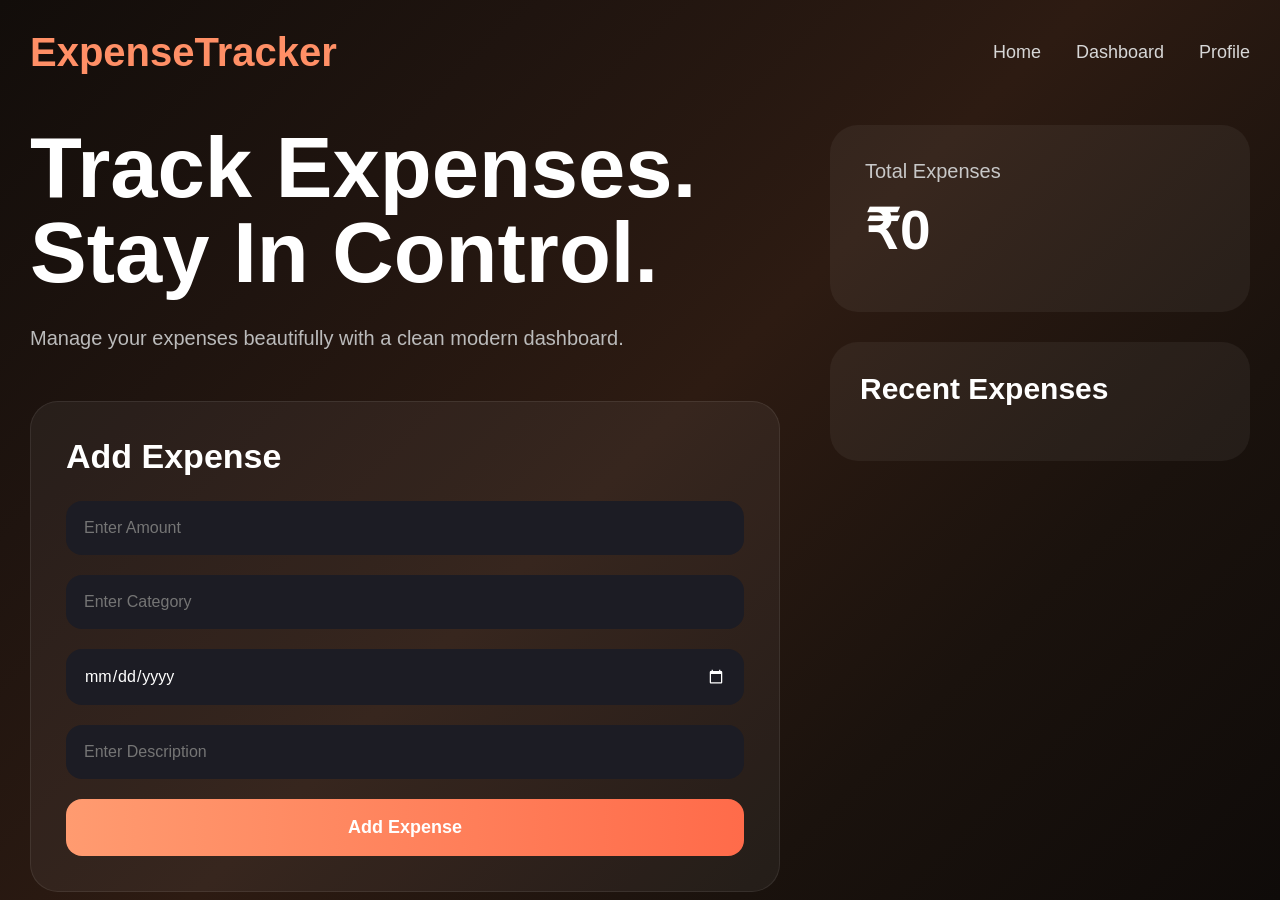
<file: src/main/resources/static/index.html>
<!DOCTYPE html>
<html lang="en">
<head>
    <meta charset="UTF-8">
    <meta name="viewport"
          content="width=device-width, initial-scale=1.0">

    <title>Expense Tracker</title>

    <link rel="stylesheet" href="style.css">
</head>

<body>

<div class="container">

    <!-- NAVBAR -->

    <nav class="navbar">

        <h1>ExpenseTracker</h1>

        <div class="nav-links">

            <a href="index.html">Home</a>

            <a href="index.html">Dashboard</a>

            <a href="profile.html">Profile</a>

        </div>

    </nav>


    <!-- MAIN -->

    <div class="main-layout">

        <!-- LEFT -->

        <div class="left-section">

            <div class="hero-text">

                <h2>
                    Track Expenses.<br>
                    Stay In Control.
                </h2>

                <p>
                    Manage your expenses beautifully
                    with a clean modern dashboard.
                </p>

            </div>


            <!-- FORM -->

            <div class="expense-card">

                <h3>Add Expense</h3>

                <input type="number"
                       id="amount"
                       placeholder="Enter Amount">

                <input type="text"
                       id="category"
                       placeholder="Enter Category">

                <input type="date"
                       id="date">

                <input type="text"
                       id="description"
                       placeholder="Enter Description">


                <button onclick="addExpense()">
                    Add Expense
                </button>

            </div>

        </div>


        <!-- RIGHT -->

        <div class="right-section">

            <div class="stat-card">

                <p>Total Expenses</p>

                <h2 id="totalExpense">₹0</h2>

                <p id="warningMessage"></p>

            </div>


            <div class="list-card">

                <div class="list-top">
                    <h3>Recent Expenses</h3>
                </div>

                <ul id="expenseList"></ul>

            </div>

        </div>

    </div>

</div>

<script src="script.js"></script>

</body>
</html>
</file>
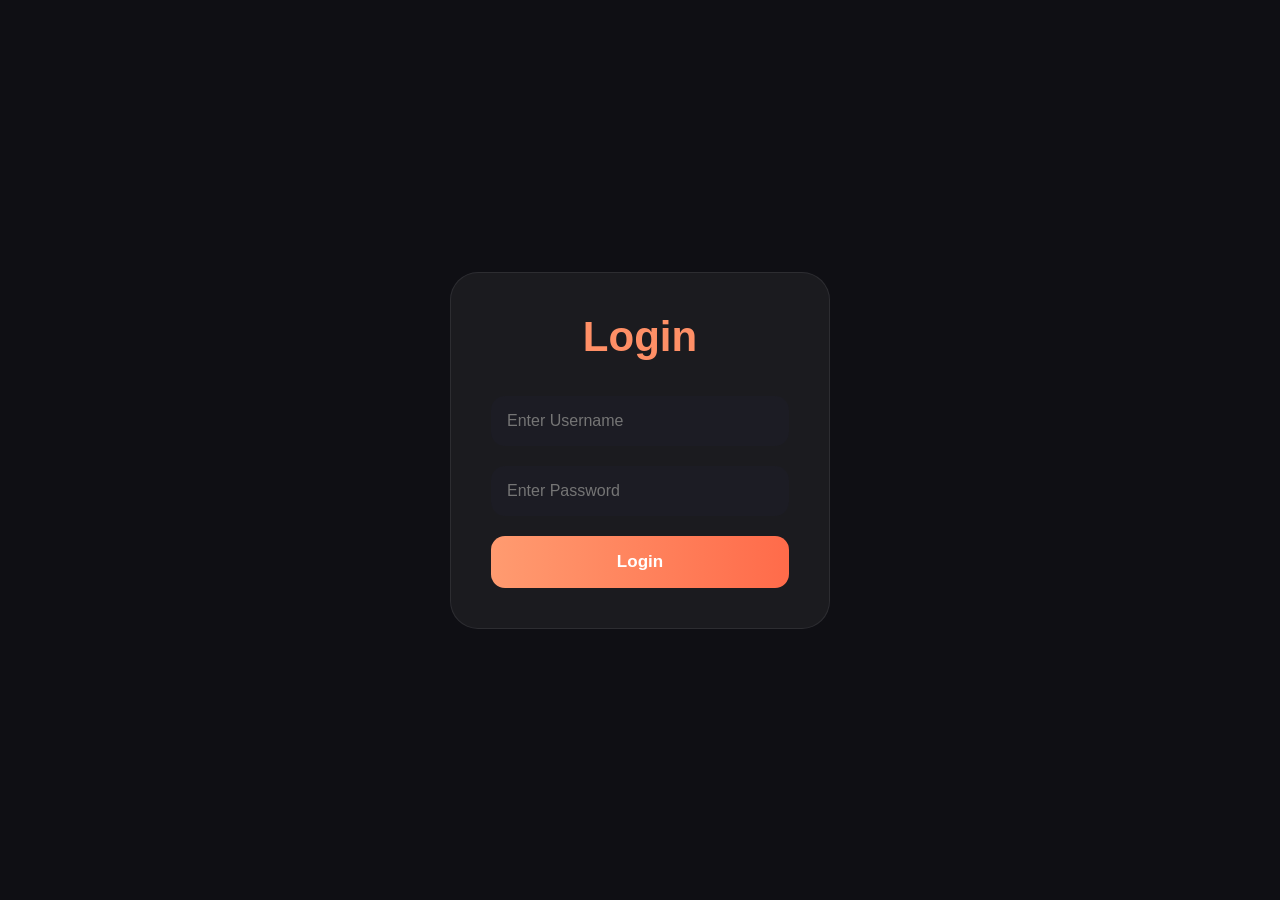
<file: src/main/resources/static/login.html>
<!DOCTYPE html>
<html lang="en">
<head>
    <meta charset="UTF-8">
    <meta name="viewport" content="width=device-width, initial-scale=1.0">

    <title>Login</title>

    <style>

        *{
            margin:0;
            padding:0;
            box-sizing:border-box;
            font-family:Arial, Helvetica, sans-serif;
        }

        body{
            height:100vh;
            display:flex;
            justify-content:center;
            align-items:center;
            background:#0f0f14;
            color:white;
        }

        .login-box{
            width:380px;
            background:rgba(255,255,255,0.05);
            padding:40px;
            border-radius:28px;
            border:1px solid rgba(255,255,255,0.08);
        }

        .login-box h1{
            text-align:center;
            margin-bottom:35px;
            color:#ff8f66;
            font-size:42px;
        }

        .login-box input{
            width:100%;
            padding:16px;
            margin-bottom:20px;
            border:none;
            outline:none;
            border-radius:14px;
            background:#1c1c24;
            color:white;
            font-size:16px;
        }

        .login-box button{
            width:100%;
            padding:16px;
            border:none;
            border-radius:14px;
            background:linear-gradient(to right,#ff9b70,#ff6b4a);
            color:white;
            font-size:17px;
            font-weight:bold;
            cursor:pointer;
        }

        .error{
            margin-top:18px;
            text-align:center;
            color:#ff6b6b;
            display:none;
        }

    </style>
</head>

<body>

<div class="login-box">

    <h1>Login</h1>

    <input type="text"
           id="username"
           placeholder="Enter Username">

    <input type="password"
           id="password"
           placeholder="Enter Password">

    <button onclick="login()">
        Login
    </button>

    <p class="error" id="errorMsg"></p>

</div>


<script>

    function login(){

        const username =
            document.getElementById("username").value;

        const password =
            document.getElementById("password").value;

        if(username === "" || password === ""){

            document.getElementById("errorMsg")
                .innerText = "Please fill all fields";

            document.getElementById("errorMsg")
                .style.display = "block";

            return;
        }

        localStorage.setItem(
            "loggedInUser",
            username
        );

        window.location.href = "index.html";

    }

</script>

</body>
</html>
</file>
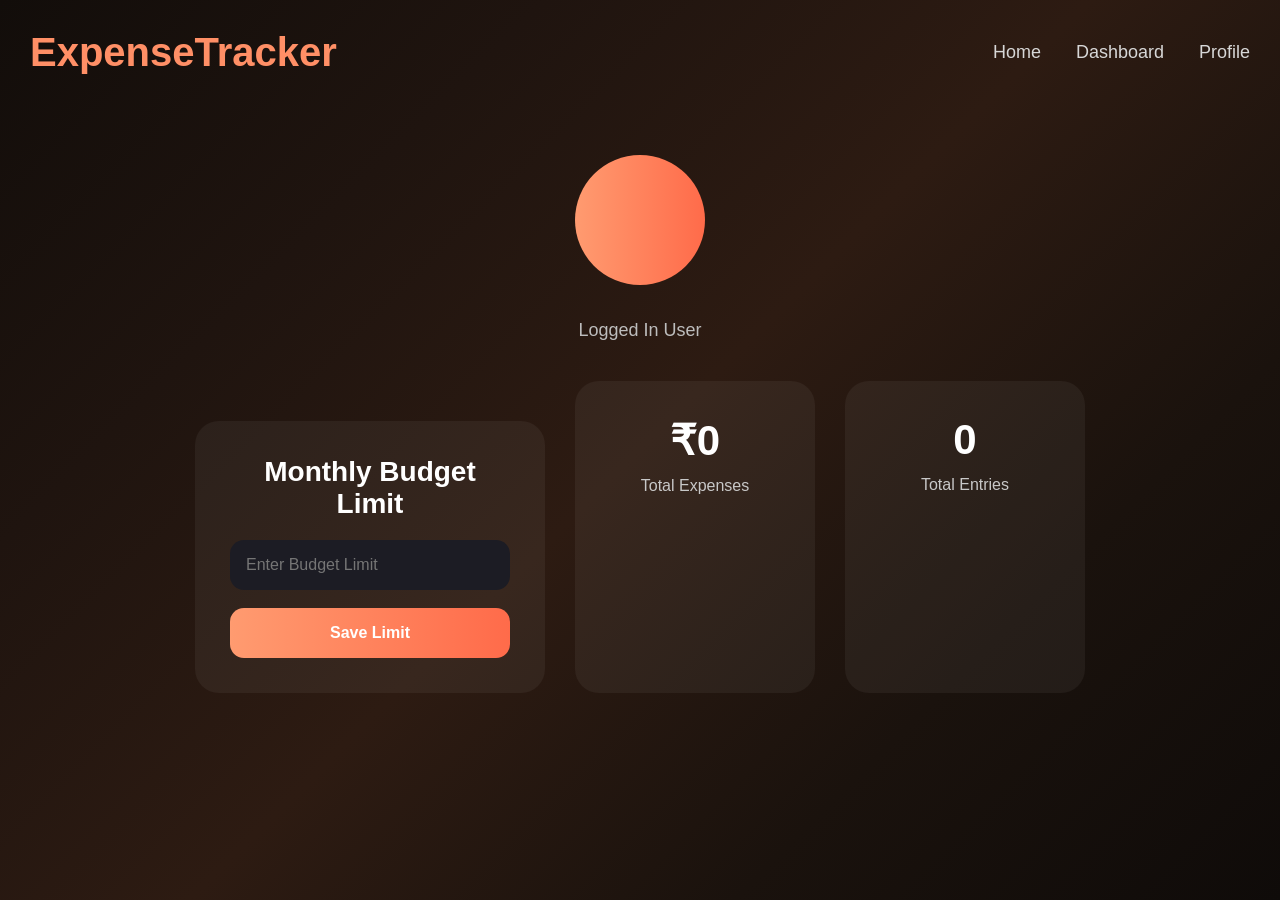
<file: src/main/resources/static/profile.html>
<!DOCTYPE html>
<html lang="en">
<head>
    <meta charset="UTF-8">
    <meta name="viewport"
          content="width=device-width, initial-scale=1.0">

    <title>Profile</title>

    <link rel="stylesheet" href="style.css">
</head>

<body>

<div class="container">

    <!-- NAVBAR -->

    <nav class="navbar">

        <h1>ExpenseTracker</h1>

        <div class="nav-links">

            <a href="index.html">Home</a>

            <a href="index.html">Dashboard</a>

            <a href="profile.html">Profile</a>

        </div>

    </nav>


    <!-- PROFILE -->

    <div class="profile-page">

        <div class="profile-big-circle"
             id="profileCircle">
        </div>

        <h2 id="profileUsername"></h2>

        <p class="profile-email">
            Logged In User
        </p>


        <div class="profile-stats">
            <div class="limit-box">

                <h3>Monthly Budget Limit</h3>

                <input
                        type="number"
                        id="profileLimit"
                        placeholder="Enter Budget Limit">

                <button onclick="saveLimit()">
                    Save Limit
                </button>

            </div>

            <div class="profile-box">

                <h3 id="profileTotal">₹0</h3>

                <p>Total Expenses</p>

            </div>


            <div class="profile-box">

                <h3 id="profileEntries">0</h3>

                <p>Total Entries</p>

            </div>

        </div>

    </div>

</div>


<script>

    const username =
        localStorage.getItem("loggedInUser");

    document.getElementById("profileUsername")
        .innerText = username;

    document.getElementById("profileCircle")
        .innerText =
        username.charAt(0).toUpperCase();


    const expenses =
        JSON.parse(
            localStorage.getItem(`expenses_${username}`)
        ) || [];

    let total = 0;

    expenses.forEach(expense => {

        total += Number(expense.amount);

    });

    document.getElementById("profileTotal")
        .innerText = "₹" + total;

    document.getElementById("profileEntries")
        .innerText = expenses.length;
    const limitKey =
        `limit_${username}`;

    const savedLimit =
        localStorage.getItem(limitKey);

    if(savedLimit){

        document.getElementById("profileLimit")
            .value = savedLimit;

    }


    function saveLimit(){

        const limit =
            document.getElementById("profileLimit").value;

        localStorage.setItem(
            limitKey,
            limit
        );

        alert("Budget Limit Saved");

    }

</script>

</body>
</html>
</file>
<file: src/main/resources/static/style.css>
*{
    margin:0;
    padding:0;
    box-sizing:border-box;
    font-family:Arial, Helvetica, sans-serif;
}

body{

    background: linear-gradient(
            135deg,
            #120d0a 0%,
            #1f140f 25%,
            #2d1b12 50%,
            #1a120d 75%,
            #0f0b09 100%
    );

    color:white;
    min-height:100vh;
    background-attachment:fixed;
    padding:30px;

}

.container{
    max-width:1400px;
    margin:auto;
}

/* NAVBAR */

.navbar{
    display:flex;
    justify-content:space-between;
    align-items:center;
    margin-bottom:50px;
}

.navbar h1{
    color:#ff8f66;
    font-size:40px;
}

.nav-links{
    display:flex;
    gap:35px;
}

.nav-links a{
    color:#d7d7d7;
    text-decoration:none;
    font-size:18px;
}

/* MAIN */

.main-layout{
    display:grid;
    grid-template-columns:1fr 420px;
    gap:50px;
}

/* HERO */

.hero-text h2{
    font-size:85px;
    line-height:1;
    margin-bottom:25px;
}

.hero-text p{
    color:#bbbbbb;
    font-size:20px;
    line-height:1.8;
    max-width:650px;
}

/* FORM */

.expense-card{
    margin-top:45px;
    background:rgba(255,255,255,0.05);
    border:1px solid rgba(255,255,255,0.08);
    padding:35px;
    border-radius:28px;
}

.expense-card h3{
    margin-bottom:25px;
    font-size:34px;
}

.expense-card input{
    width:100%;
    padding:18px;
    margin-bottom:20px;
    border:none;
    outline:none;
    border-radius:16px;
    background:#1c1c24;
    color:white;
    font-size:16px;
}

input[type="date"]::-webkit-calendar-picker-indicator{
    filter:brightness(0) invert(1);
    cursor:pointer;
}

.expense-card button{
    width:100%;
    padding:18px;
    border:none;
    border-radius:16px;
    background:linear-gradient(to right,#ff9b70,#ff6b4a);
    color:white;
    font-size:18px;
    font-weight:bold;
    cursor:pointer;
}

/* RIGHT */

.stat-card{
    background:rgba(255,255,255,0.05);
    padding:35px;
    border-radius:28px;
    margin-bottom:30px;
}

.stat-card p{
    color:#c8c8c8;
    margin-bottom:15px;
    font-size:20px;
}

.stat-card h2{
    font-size:55px;
}

/* WARNING */

#warningMessage{
    margin-top:15px;
    color:#ff5c5c;
    font-weight:bold;
    font-size:16px;
}

/* LIST */

.list-card{
    background:rgba(255,255,255,0.05);
    padding:30px;
    border-radius:28px;
}

.list-top h3{
    margin-bottom:25px;
    font-size:30px;
}

#expenseList{
    list-style:none;
}

#expenseList li{
    background:#1b1b22;
    margin-bottom:18px;
    padding:18px;
    border-radius:16px;
    display:flex;
    justify-content:space-between;
    align-items:center;
    font-size:18px;
}

/* DELETE BUTTON */

.expense-right{
    display:flex;
    align-items:center;
    gap:15px;
}

.expense-right button{
    background:#ff5c5c;
    border:none;
    padding:8px 14px;
    border-radius:10px;
    color:white;
    cursor:pointer;
    font-size:14px;
}

/* PROFILE PAGE */

.profile-page{
    display:flex;
    flex-direction:column;
    align-items:center;
    justify-content:center;
    margin-top:80px;
}

.profile-big-circle{
    width:130px;
    height:130px;
    border-radius:50%;
    background:linear-gradient(to right,#ff9b70,#ff6b4a);
    display:flex;
    justify-content:center;
    align-items:center;
    font-size:48px;
    font-weight:bold;
    margin-bottom:25px;
}

.profile-page h2{
    font-size:42px;
    margin-bottom:10px;
}

.profile-email{
    color:#bdbdbd;
    margin-bottom:40px;
    font-size:18px;
}

.profile-stats{
    display:flex;
    gap:30px;
    flex-wrap:wrap;
    justify-content:center;
}

.profile-box{
    background:rgba(255,255,255,0.05);
    padding:35px;
    border-radius:24px;
    min-width:240px;
    text-align:center;
}

.profile-box h3{
    font-size:42px;
    margin-bottom:12px;
}

.profile-box p{
    color:#c8c8c8;
}

/* MOBILE */

@media(max-width:1000px){

    .main-layout{
        grid-template-columns:1fr;
    }

    .hero-text h2{
        font-size:55px;
    }

    .navbar{
        flex-direction:column;
        gap:20px;
    }

}
/* LIMIT BOX */

.limit-box{
    margin-top:40px;
    background:rgba(255,255,255,0.05);
    padding:35px;
    border-radius:24px;
    width:350px;
    text-align:center;
}

.limit-box h3{
    margin-bottom:20px;
    font-size:28px;
}

.limit-box input{
    width:100%;
    padding:16px;
    border:none;
    outline:none;
    border-radius:14px;
    background:#1c1c24;
    color:white;
    margin-bottom:18px;
    font-size:16px;
}

.limit-box button{
    width:100%;
    padding:16px;
    border:none;
    border-radius:14px;
    background:linear-gradient(to right,#ff9b70,#ff6b4a);
    color:white;
    font-size:16px;
    font-weight:bold;
    cursor:pointer;
}
</file>
